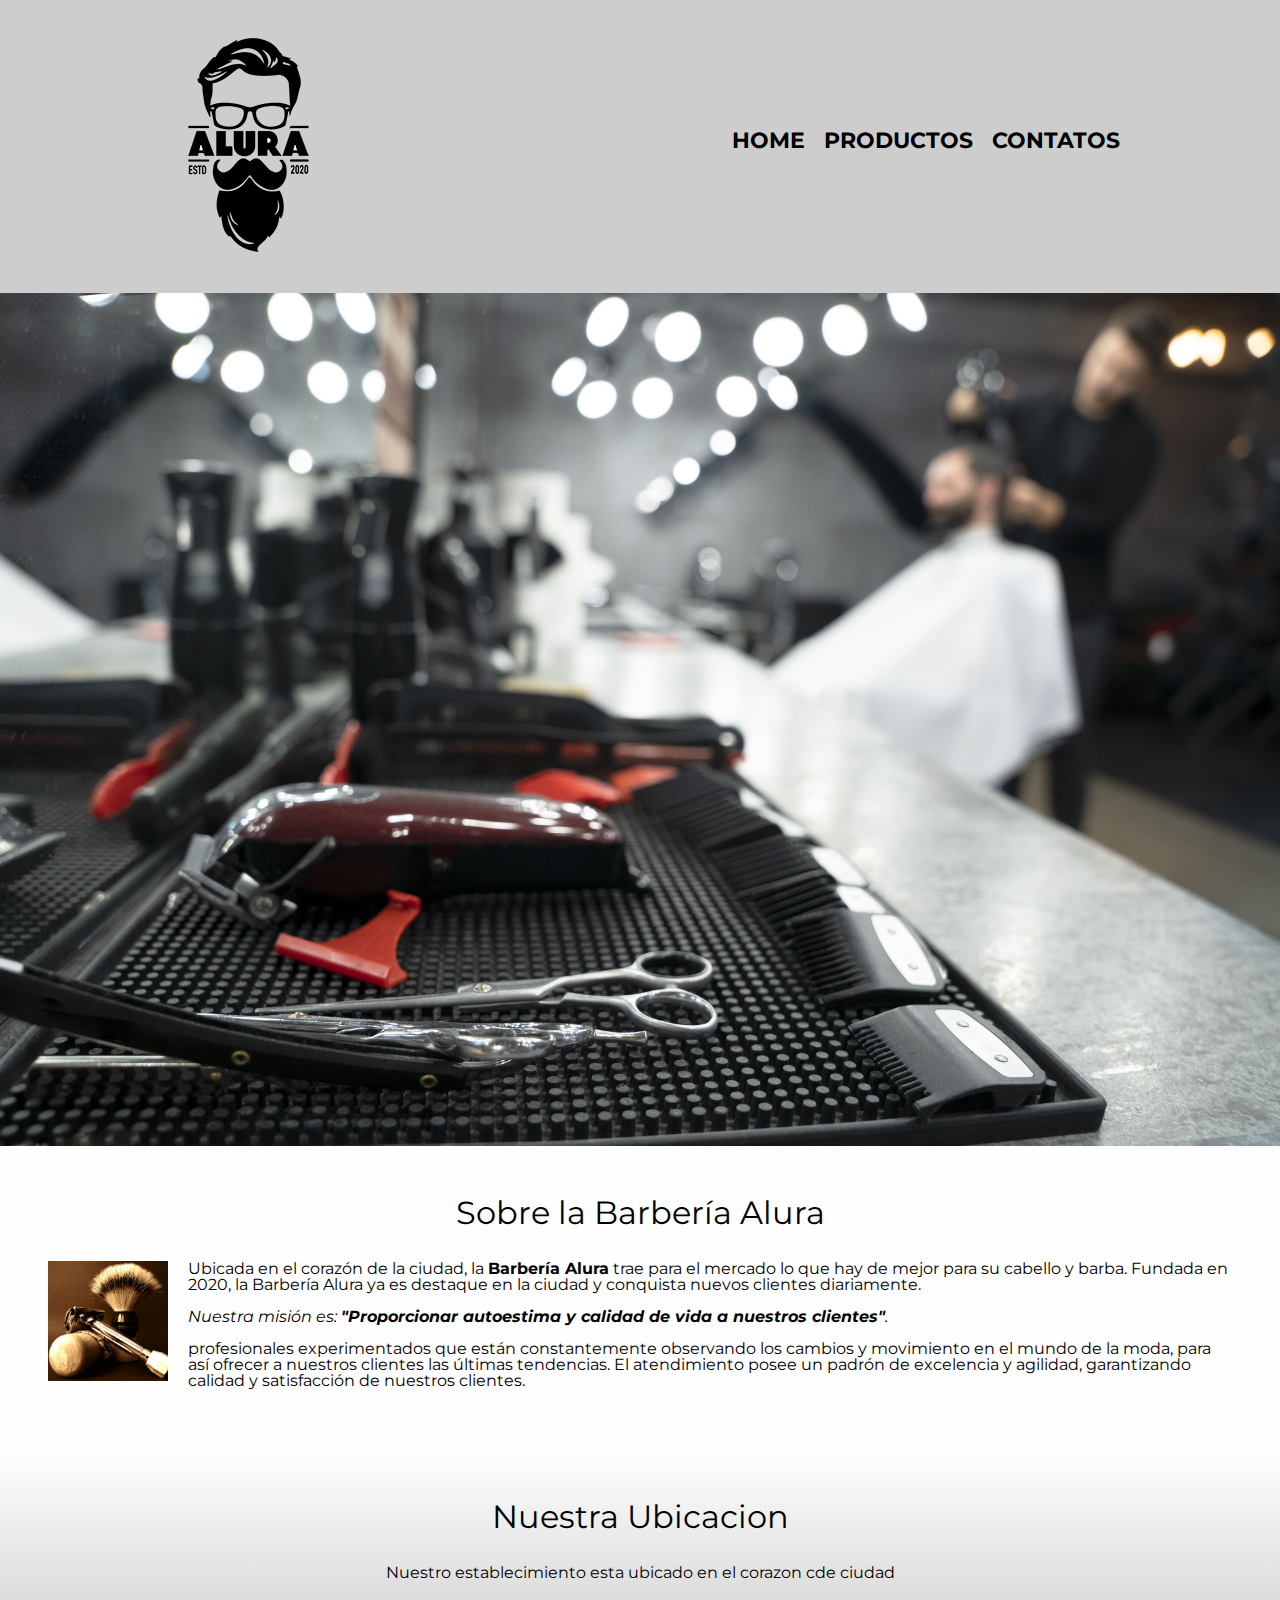
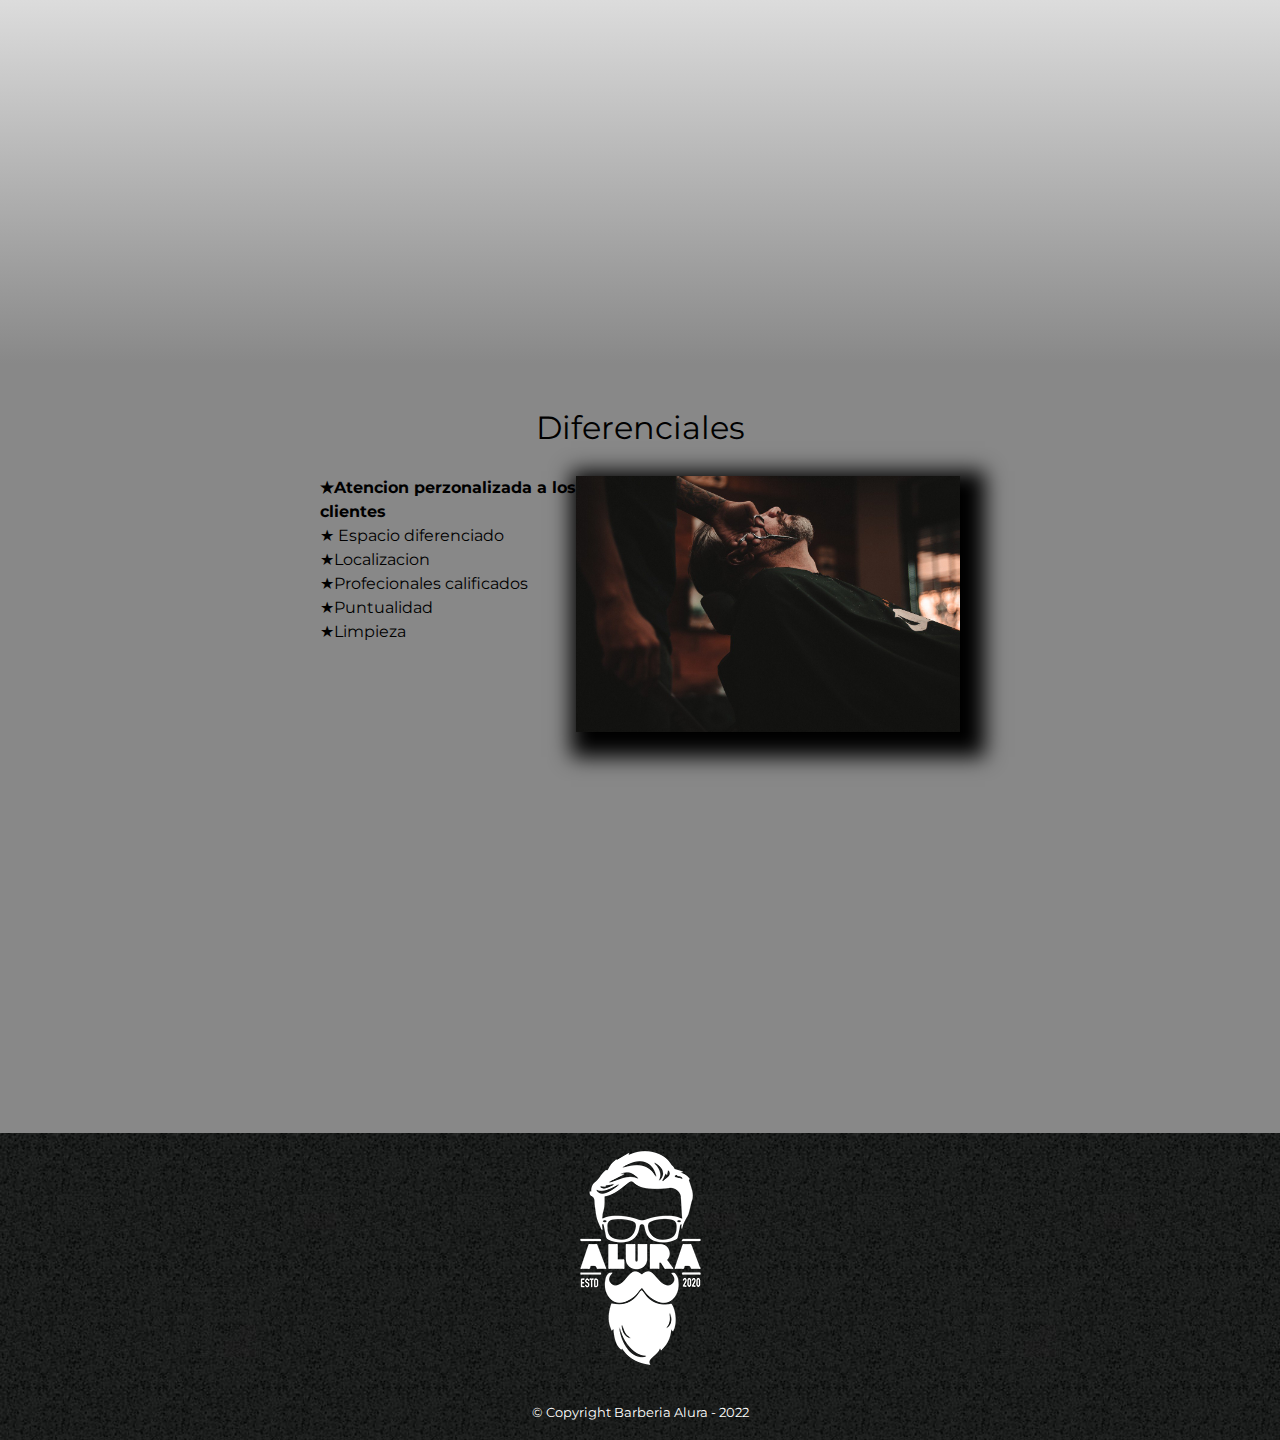
<file: index.html>
<!DOCTYPE html>
<html lang="es">
    <head>
        <meta charset="UTF-8">
        <meta http-equiv="X-UA-Compatible" content="IE=edge">
        <meta name="viewport" content="width=device-width, initial-scale=1.0">
        <title>Barbería Alura</title>
        <link rel ="stylesheet" href="reset.css" >
        <link rel ="stylesheet" href="style.css" >
        <link rel="preconnect" href="https://fonts.googleapis.com">
    <link rel="preconnect" href="https://fonts.gstatic.com" crossorigin>
    <link href="https://fonts.googleapis.com/css2?family=Montserrat:wght@300&display=swap" rel="stylesheet">
        


    </head>
    <body>

        <header>
            <div class="caja">
                <h1><img src="imagenes/logo.png"></h1>
                <nav>
                    <ul>

                        <li><a href="index.html" >Home</a></li>
                        <li><a href="productos.html" >Productos</a></li>
                        <li><a href="contacto.html">Contatos</a></li>
                    
                    </ul>
                </nav>
            </div>

        </header>

        <img class="banner"  src="banner/banner.jpg">

        <main>

            <section class="principal">

                <h2 class="titulo-principal" >Sobre la Barbería Alura</h2>
                <img src="imagenes/utensilios[1].jpg" class="utensilios" alt="Utensilios de un barbero">
                <p>  Ubicada en el corazón de la ciudad, la <strong> Barbería Alura</strong> trae para el mercado lo que hay de mejor para su cabello y barba. 
                Fundada en 2020, la Barbería Alura ya es destaque en la ciudad y conquista nuevos clientes diariamente.</p>

                <p id="mision"> <em> Nuestra misión es: <strong> "Proporcionar autoestima y calidad de vida a nuestros clientes"</strong>.</em></p>

                <p>profesionales experimentados que están constantemente observando los cambios y movimiento en el mundo de la moda, para así ofrecer a nuestros clientes las últimas tendencias. 
                El atendimiento posee un padrón de excelencia y agilidad, garantizando calidad y satisfacción de nuestros clientes.</p> 
            </section> 

            <section class="mapa">
                <h3 class="titulo-principal">Nuestra Ubicacion</h3>

                <p> Nuestro establecimiento esta ubicado en el corazon cde ciudad </p>

                <div class="mapa-contenido">
                    <iframe src="https://www.google.com/maps/embed?pb=!1m18!1m12!1m3!1d3656.4079775647942!2d-46.636832148859426!3d-23.589697068450562!2m3!1f0!2f0!3f0!3m2!1i1024!2i768!4f13.1!3m3!1m2!1s0x94ce5bd9bb943bf5%3A0x6f642995c970f0fe!2scaelum%20alura!5e0!3m2!1ses!2sdo!4v1674267445389!5m2!1ses!2sdo" width="100%" height="300" style="border:0;" allowfullscreen="" loading="lazy" referrerpolicy="no-referrer-when-downgrade"></iframe>
                    
                </div>

            </section>

            <section class="diferenciales">
                <h3 class="titulo-principal" >Diferenciales</h3>
                <div class="contenido-diferenciales">
                    <ul class="lista-diferenciales">
                        <li class="items">Atencion perzonalizada a los clientes</li>
                        <li class="items"> Espacio diferenciado</li>
                        <li class="items">Localizacion</li>
                        <li class="items">Profecionales calificados</li>
                        <li class="items">Puntualidad</li>
                        <li class="items">Limpieza</li>
                    </ul><img src="diferenciales/diferenciales.jpg" class="imagen-diferenciales" >

                    <div class="video">
                        <iframe width="100%" height="315" src="https://www.youtube.com/embed/2GL2oE-XUwQ" title="YouTube video player" frameborder="0" allow="accelerometer; autoplay; clipboard-write; encrypted-media; gyroscope; picture-in-picture; web-share" allowfullscreen></iframe>
                    </div>
                    
                </div>

            </section>
           

        </main>

        <footer>
        
            <img src="imagenes/logo-blanco.png" alt="">
            <p class="copyright">&copy; Copyright Barberia Alura - 2022</p>
        </footer>

    </body>

</html>
</file>
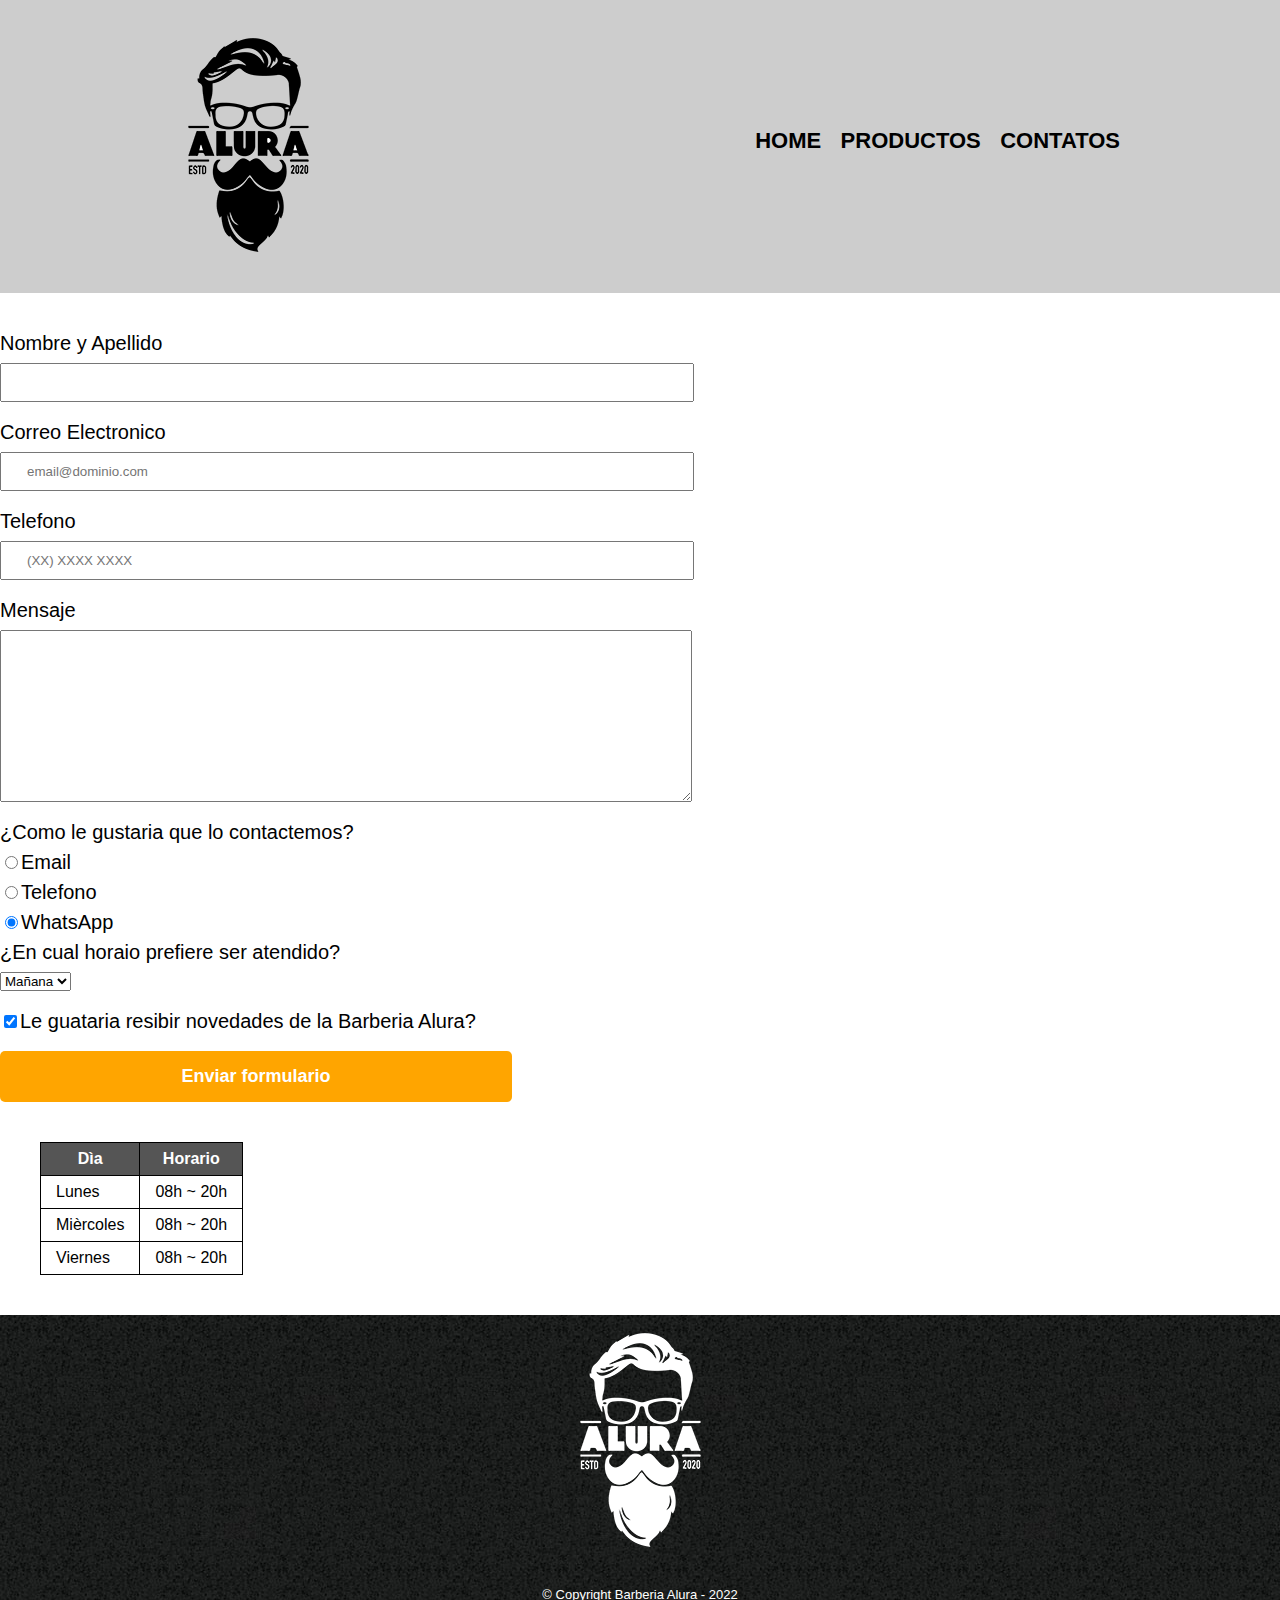
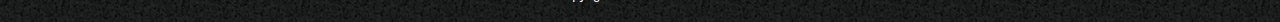
<file: contacto.html>
<!DOCTYPE html>
<html lang="es">
    <head>
        <meta charset="UTF-8">
        <meta http-equiv="X-UA-Compatible" content="IE=edge">
        <meta name="viewport" content="width=device-width, initial-scale=1.0">
        <link rel ="stylesheet" href="reset.css" >
        <link rel ="stylesheet" href="style.css" >

        <title>Contacto - Barberia Alura</title>

    </head>

        <body>
            <header>
                <div class="caja">
                    <h1><img src="imagenes/logo.png" alt="Logo de la Barberia Alura"></h1>
                    <nav>
                        <ul>
    
                            <li><a href="index.html" >Home</a></li>
                            <li><a href="productos.html" >Productos</a></li>
                            <li><a href="contacto.html">Contatos</a></li>
                        
                        </ul>
                    </nav>
                </div>
    
            </header>
            <main>

                <form action="">
                    <label for="nombreapellido">Nombre y Apellido</label>
                    <input type="text" id="nombreapellido" class="input-padron" required>

                    <label for="correoelectronico">Correo Electronico</label>
                    <input type="email" id="correroelectronico" class="input-padron" required placeholder="email@dominio.com">

                    <label for="telefono">Telefono</label>
                    <input type="tel" id="telefono" class="input-padron" required placeholder="(XX) XXXX XXXX">

                    <label for="mensaje">Mensaje</label>
                    <textarea id="mensaje"  cols="70" rows="10" class="input-padron" required ></textarea>

                    <fieldset>
                        <legend >¿Como le gustaria que lo contactemos?</legend>

                        <label for="radio-email"><input type="radio" id="radio-email" name="contacto" value="email">Email</label>
                        

                        <label for="radio-telefono"><input type="radio" id="radio-telefono" name="contacto" value="telefono">Telefono</label>
                        

                        <label for="radio-whatsapp"> <input type="radio" id="radio-whatsapp" name="contacto" value="whatsapp" checked >WhatsApp</label>
                       
                    </fieldset>

                    <fieldset>
                        <legend>¿En cual horaio prefiere ser atendido?</legend>
                        <select >
                            <option>Mañana</option>
                            <option>Tarde</option>
                            <option>Noche</option>
                        </select>
                    </fieldset>  

                    <label class="checkbox"><input type="checkbox" checked  >Le guataria resibir novedades de la Barberia Alura?</label>

                    <input type="submit" value="Enviar formulario" class="enviar">


                </form>
                <table>

                   <thead>
                        <tr>
                            <th>Dìa</th>
                            <th>Horario</th>
                        </tr>
                   </thead>

                   <tbody>
                        <tr>
                            <td>Lunes</td>
                            <td>08h ~ 20h</td>
                        </tr>
                        <tr>
                            <td>Mièrcoles</td>
                            <td>08h ~ 20h</td>
                        </tr>
                        <tr>
                            <td>Viernes</td>
                            <td>08h ~ 20h</td>
                        </tr>
                   </tbody>


                </table>

            </main>

        </body>

    <footer>
        <img src="imagenes/logo-blanco.png" alt="Logo de la Barberia Alura">
        <p class="copyright">&copy; Copyright Barberia Alura - 2022</p>
    </footer>

</html>
</file>
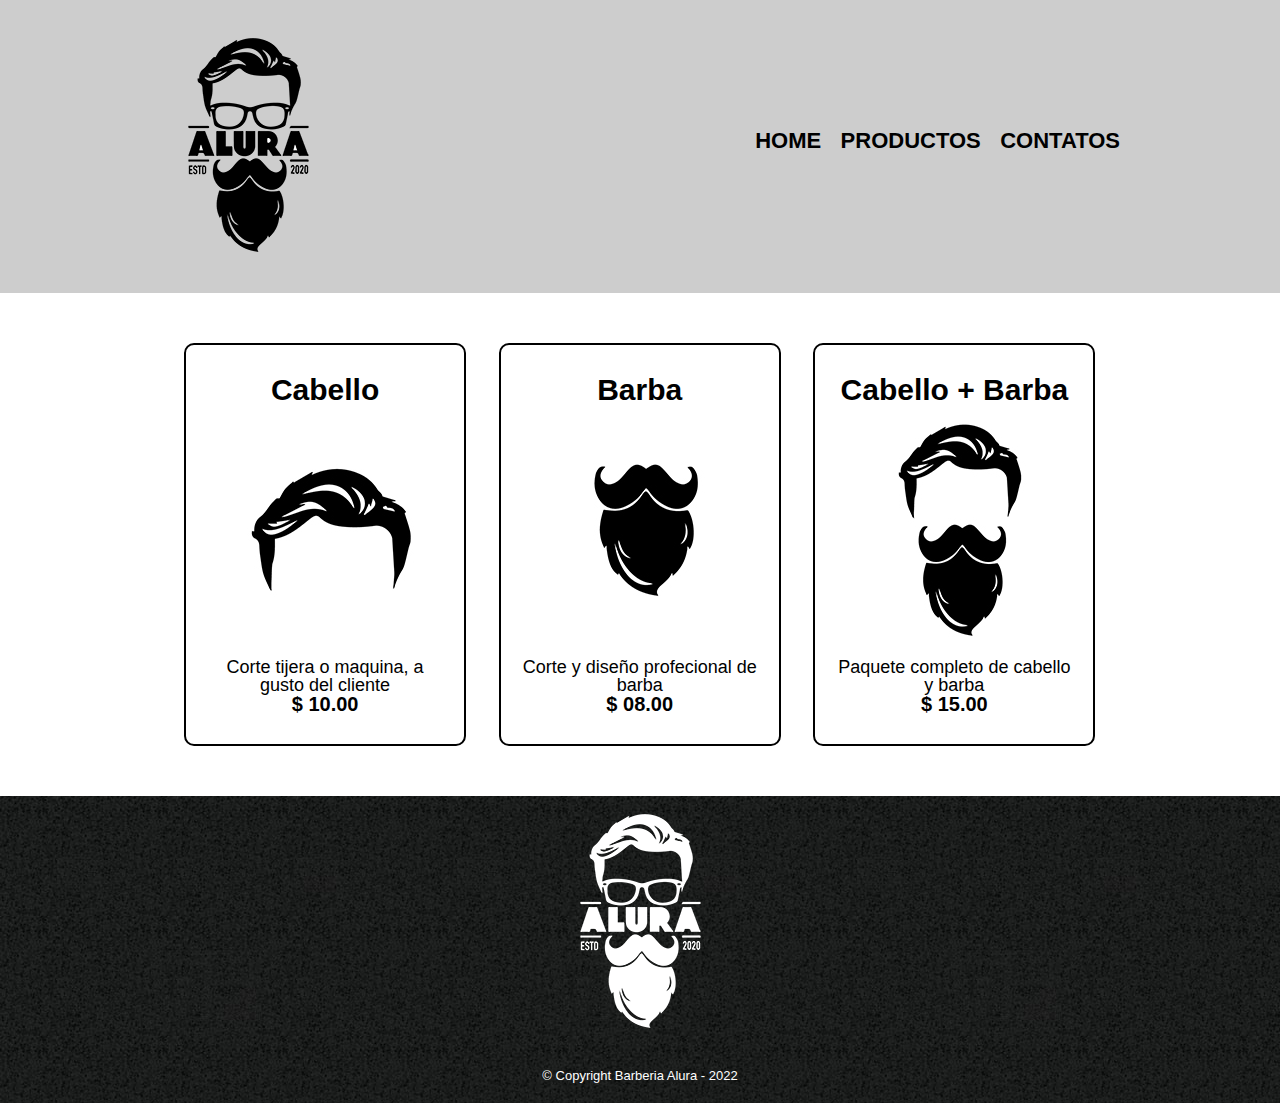
<file: productos.html>
<!DOCTYPE html>
<html lang="es">
    <head>
        <meta charset="UTF-8">
        <meta http-equiv="X-UA-Compatible" content="IE=edge">
        <meta name="viewport" content="width=device-width, initial-scale=1.0">
        <link rel="stylesheet" href="reset.css">
        <link rel ="stylesheet" href="style.css" >
        <title>Prodcutos</title>

    </head>
    <body>
        <header>
            <div class="caja">
                <h1><img src="imagenes/logo.png"></h1>
                <nav>
                    <ul>

                        <li><a href="index.html" >Home</a></li>
                        <li><a href="productos.html" >Productos</a></li>
                        <li><a href="contacto.html">Contatos</a></li>
                    
                    </ul>
                </nav>
            </div>

        </header>

        <main>
            <ul class="productos">
                <li >
                     <h2>Cabello</h2>
                     <img src="imagenes/cabello.jpg" alt="">
                     <p class="producto-descripcion">Corte tijera o maquina, a gusto del cliente</p>
                     <p class="producto-precio">$ 10.00</p>
                         
                </li>
                <li>
                    <h2>Barba</h2>
                     <img src="imagenes/barba.jpg" alt="">
                     <p class="producto-descripcion">Corte y diseño profecional de barba</p>
                     <p class="producto-precio">$ 08.00</p>
                    
                </li>
                <li>
                    <h2>Cabello + Barba</h2>
                     <img src="imagenes/cabello+barba.jpg" alt="">
                     <p class="producto-descripcion">Paquete completo de cabello y barba</p>
                     <p class="producto-precio">$ 15.00</p>
                    
                </li>
            </ul>
        </main>

        <footer>
            <img src="imagenes/logo-blanco.png" alt="">
            <p class="copyright">&copy; Copyright Barberia Alura - 2022</p>
        </footer>


    </body>

</html>
</file>
<file: style.css>
��b o d y {  
         f o n t - f a m i l y :   ' M o n t s e r r a t ' ,   s a n s - s e r i f ;  
 }  
  
 h e a d e r {  
         b a c k g r o u n d - c o l o r :   # B B B B B b b b   ;  
         p a d d i n g :   2 0 p x   0 ;  
 }  
  
 . c a j a {  
         w i d t h :   7 5 %   ;  
         p o s i t i o n :   r e l a t i v e ;  
         m a r g i n :   0   a u t o ;  
 }  
  
 n a v {  
         p o s i t i o n :   a b s o l u t e   ;  
         t o p :   1 1 0 p x ;  
         r i g h t :   0 ;  
          
 }  
  
 n a v   l i {  
         d i s p l a y :   i n l i n e ;  
         m a r g i n :   0   0   0   1 5 p x ;  
 }  
  
 n a v   a {  
         t e x t - t r a n s f o r m :   u p p e r c a s e ;  
         c o l o r :   b l a c k ;  
         f o n t - w e i g h t :   b o l d ;  
         f o n t - s i z e :   2 2 p x ;  
         t e x t - d e c o r a t i o n :   n o n e ;  
          
 }  
  
 n a v   a : h o v e r {  
       c o l o r :   # c 7 8 c 1 9 ;  
       t e x t - d e c o r a t i o n :   u n d e r l i n e ;  
 }  
  
 . p r o d u c t o s {  
         w i d t h :   9 4 0 p x ;  
         m a r g i n :   0   a u t o ;  
         p a d d i n g :   5 0 p x ;  
 }  
  
 . p r o d u c t o s   l i {  
         d i s p l a y :   i n l i n e - b l o c k ;  
         t e x t - a l i g n :   c e n t e r ;  
         w i d t h :   3 0 % ;  
         v e r t i c a l - a l i g n :   t o p ;  
         m a r g i n :   0   1 . 5 % ;  
         p a d d i n g :   3 0 p x   2 0 p x ;  
         b o x - s i z i n g :   b o r d e r - b o x ;  
         b o r d e r :   2 p x   s o l i d   # 0 0 0 0 0 0 ;  
         b o r d e r - r a d i u s :   1 0 p x   ;  
          
 }  
  
 . p r o d u c t o s   l i : h o v e r {  
         b o r d e r - c o l o r :   # c 7 8 c 1 9 ;  
          
 }  
  
 . p r o d u c t o s   l i : a c t i v e {  
         b o r d e r - c o l o r :   # 0 8 8 c 1 9 ;  
 }  
  
 . p r o d u c t o s   h 2 {  
         f o n t - s i z e :   3 0 p x ;  
         f o n t - w e i g h t :   b o l d ;  
 }  
  
 . p r o d u c t o s   l i : h o v e r   h 2 {  
        
         f o n t - s i z e :   3 3 p x ;  
 }  
  
 . p r o d u c t o - d e s c r i p c i o n {  
         f o n t - s i z e :   1 8 p x ;  
 }  
  
 . p r o d u c t o - p r e c i o {  
         f o n t - s i z e :   2 0 p x ;  
         f o n t - w e i g h t :   b o l d ;  
 }  
 / * C S S   d e l   F o o t e r .   p i e   d e   p a g i n a * /  
 f o o t e r {  
         w i d t h :   1 0 0 % ;  
         t e x t - a l i g n :   c e n t e r ;  
         b a c k g r o u n d :   u r l ( i m a g e n e s / b g . j p g ) ;  
         p a d d i n g :   0 p x   0   1 p x ;  
 }  
  
 . c o p y r i g h t {  
         c o l o r :   # F F F F F F ;  
         f o n t - s i z e :   1 3 p x ;  
         m a r g i n :   2 0 p x ;  
          
 } / * F i n * /  
  
 f o r m {  
         m a r g i n :   4 0 p x   0   ;  
 }  
  
 f o r m   l a b e l ,   f o r m   l e g e n d {  
         d i s p l a y :   b l o c k ;  
         f o n t - s i z e :   2 0 p x ;  
         m a r g i n :   0   0   1 0 p x ;  
 }  
  
 . i n p u t - p a d r o n {  
         d i s p l a y :   b l o c k ;  
         m a r g i n :   0   0   2 0 p x ;  
         p a d d i n g :   1 0 p x   2 5 p x ;  
         w i d t h :   5 0 % ;  
 }  
  
 . c h e c k b o x {  
         m a r g i n :   2 0 p x   0   ;  
 }  
  
 . e n v i a r {  
         w i d t h :   4 0 % ;  
         f o n t - s i z e :   1 8 p x ;  
         p a d d i n g :   1 5 p x   0 ;  
         f o n t - w e i g h t :   b o l d ;  
         c o l o r :   w h i t e ;  
         b a c k g r o u n d :   o r a n g e ;  
         b o r d e r :   n o n e ;  
         b o r d e r - r a d i u s :   5 p x ;  
         t r a n s i t i o n :   1 s   a l l   ;  
         c u r s o r :   p o i n t e r ;  
 }  
  
 . e n v i a r : h o v e r {  
         b a c k g r o u n d :   d a r k o r a n g e ;  
         t r a n s f o r m :   s c a l e ( 1 . 2 ) ;  
 }  
 t a b l e {  
         m a r g i n :   4 0 p x   4 0 p x ;  
 }  
  
 t h e a d {  
         b a c k g r o u n d : # 5 5 5 5 5 5 ;  
         c o l o r :   w h i t e ;  
         f o n t - w e i g h t :   b o l d ;  
 }  
  
 t d ,   t h {  
         b o r d e r :   1 p x   s o l i d   b l a c k ;  
         p a d d i n g :   8 p x   1 5 p x ;  
 }  
  
 / * C S S   p a r a   n u e s t r o   H o m e * /  
  
 . b a n n e r {  
         w i d t h :   1 0 0 % ;  
 }  
  
 . p r i n c i p a l {  
         p a d d i n g :   3 e m ;  
         b a c k g r o u n d :   # f e f e f e ;  
 }  
  
 . t i t u l o - p r i n c i p a l {  
         t e x t - a l i g n :   c e n t e r ;  
         f o n t - s i z e :   2 e m   ;  
         m a r g i n :   0   0   1 e m ;  
         c l e a r : l e f t ;  
 }  
  
 . p r i n c i p a l   p   {  
         m a r g i n :   0   0   1 e m ;  
        
 }  
  
 . p r i n c i p a l   s t r o n g {  
         f o n t - w e i g h t :   b o l d ;  
 }  
  
 . p r i n c i p a l   e m   {  
         f o n t - s t y l e :   i t a l i c   ;  
 }  
 . u t e n s i l i o s {  
         w i d t h :   1 2 0 p x ;  
         f l o a t :   l e f t   ;        
         m a r g i n :   0   2 0 p x   2 0 p x   0 ;  
 }  
  
 . m a p a   {  
         p a d d i n g :   3 e m   0   ;  
         b a c k g r o u n d :   l i n e a r - g r a d i e n t ( # F E F E F E , # 8 8 8 8 8 8 ) ;  
 }  
  
 . m a p a   p {  
         m a r g i n :   0   0   2 e m   0 p x ;  
         t e x t - a l i g n :   c e n t e r ;  
 }  
  
 . m a p a - c o n t e n i d o {  
         w i d t h :   9 4 0 p x ;  
         m a r g i n :   0   a u t o ;  
 }  
  
 . d i f e r e n c i a l e s {  
         p a d d i n g :   3 e m ;  
         b a c k g r o u n d :   # 8 8 8 8 8 8 ;  
 }  
  
 . c o n t e n i d o - d i f e r e n c i a l e s {  
         w i d t h :   6 4 0 p x ;  
         m a r g i n :   0   a u t o ;  
 }  
  
 . l i s t a - d i f e r e n c i a l e s {  
         w i d t h :   4 0 % ;  
         d i s p l a y :   i n l i n e - b l o c k ;  
         v e r t i c a l - a l i g n :   t o p ;  
 }  
  
 . i t e m s {  
         l i n e - h e i g h t :   1 . 5 ;  
 }  
  
 . i t e m s : b e f o r e {  
       c o n t e n t :   " &" ;    
 }  
  
 . i t e m s : f i r s t - c h i l d {  
         f o n t - w e i g h t :   b o l d ;  
 }  
  
 . i m a g e n - d i f e r e n c i a l e s {  
         w i d t h :   6 0 % ;  
         t r a n s i t i o n :   4 0 0 m s ;  
         b o x - s h a d o w :   1 0 p x   1 0 p x   2 0 p x   1 5 p x   # 0 0 0 0 0 0 ;  
 }  
  
 . i m a g e n - d i f e r e n c i a l e s : h o v e r {  
         o p a c i t y :   0 . 3 ;  
 }  
  
 . v i d e o {  
         w i d t h :   5 6 0 p x ;  
         m a r g i n :   1 e m   a u t o ;  
 }  
  
 @ m e d i a   s c r e e n   a n d   ( m a x - w i d t h : 4 8 0 p x ) {  
         h 1 {  
                 t e x t - a l i g n :   c e n t e r ;  
         }  
         n a v {  
                 p o s i t i o n :   s t a t i c ;  
         }  
         . c a j a ,   . p r i n c i p a l ,   . m a p a - c o n t e n i d o ,   . c o n t e n i d o - d i f e r e n c i a l e s ,   . v i d e o {  
                 w i d t h :   a u t o ;  
         }  
         . l i s t a - d i f e r e n c i a l e s ,   . i m a g e n - d i f e r e n c i a l e s {  
                 w i d t h :   1 0 0 % ;  
         }  
  
         . p r o d u c t o s ,   . p r o d u c t o s   i m g {  
                 p o s i t i o n :   s t a t i c ;  
                 w i d t h :   1 0 0 % ;  
         }  
  
 } 
</file>
